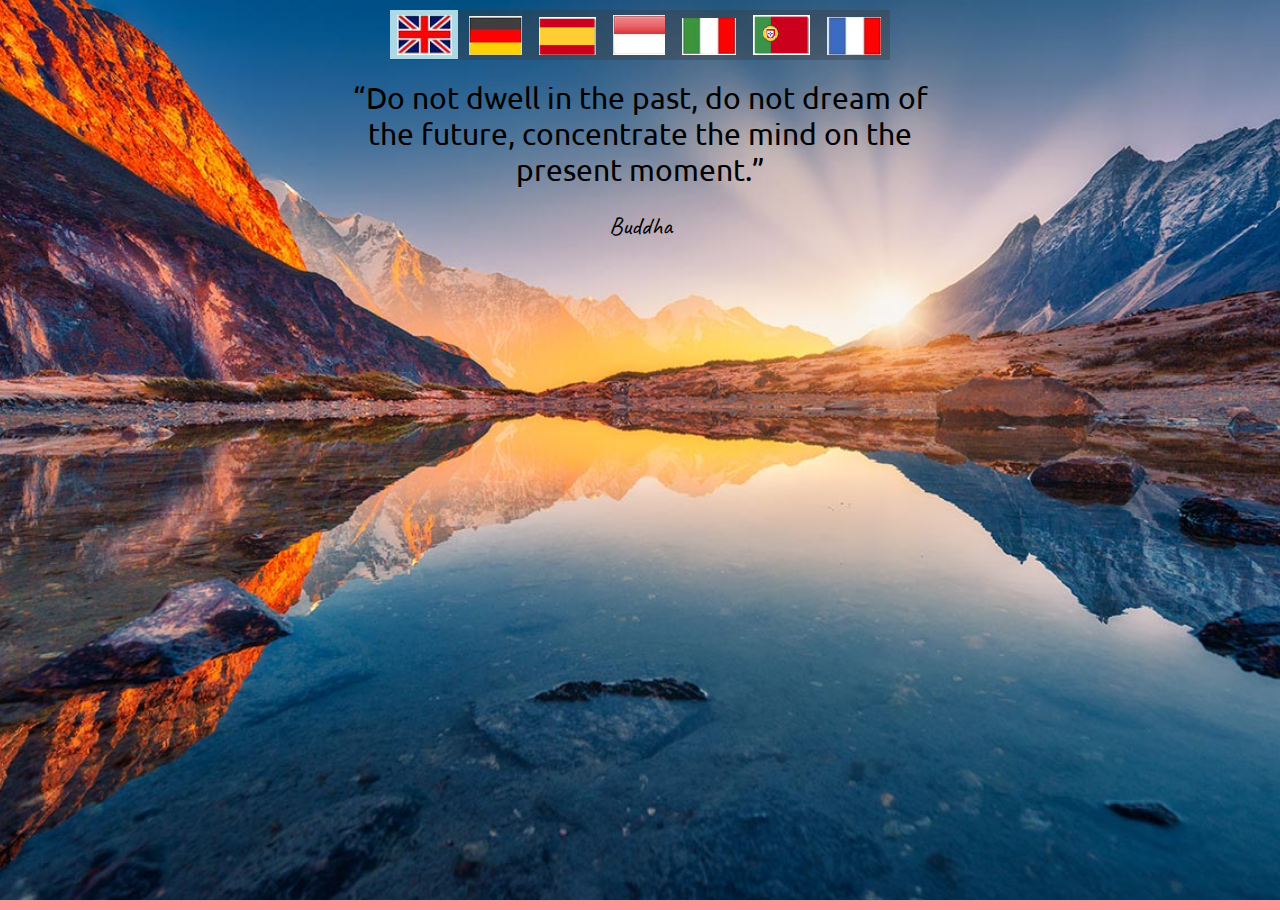
<file: index.html>
<!DOCTYPE html>
<html lang="en">
<head>
  <meta charset="utf-8">
  <title>English-quote</title>
  <meta name="viewport" content="width=device-width, initial-scale=1">
  <link href="main.css" type="text/css" rel="stylesheet">
  <link href="https://fonts.googleapis.com/css?family=Ubuntu&display=swap" rel="stylesheet">
  <link href="https://fonts.googleapis.com/css?family=Caveat&display=swap" rel="stylesheet">
</head>
<body>
  <div class="topnav">
    <a href="index.html" class="active"><img src="assets/english-flag.png" alt="english flag"></a>
    <a href="german.html"><img src="assets/german-flag.png" alt="german flag"></a>
    <a href="spanish.html"><img src="assets/spanish-flag.png" alt="spanish flag"></a>
    <a href="polish.html"><img src="assets/polish-flag.png" alt="polish flag"></a>
    <a href="italian.html"><img src="assets/italian-flag.png" alt="italian flag"></a>
    <a href="portugese.html"><img src="assets/portugese-flag.png" alt="portugese flag"></a>
    <a href="french.html"><img src="assets/french-flag.png" alt="french flag"></a>
  </div>
  <div class="quote">
    <p>
      “Do not dwell in the past, do not dream of the future, concentrate the mind on the present moment.”
    </p>
  </div>
  <div class="author">
    <p>Buddha</p>
  </div>
</body>
</html>
</file>
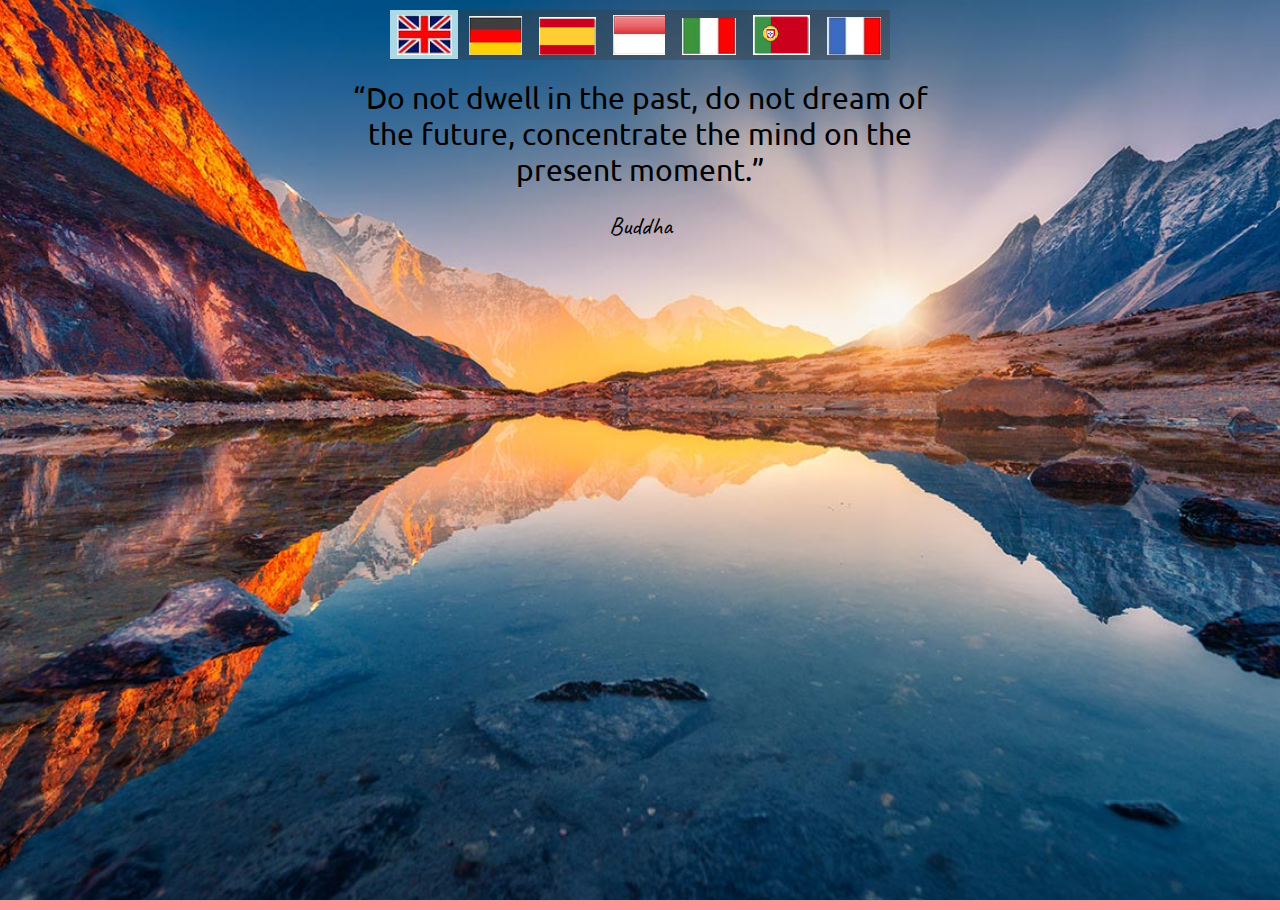
<file: english.html>
<!DOCTYPE html>
<html lang="en">
<head>
  <meta charset="utf-8">
  <title>English-quote</title>
  <meta name="viewport" content="width=device-width, initial-scale=1">
  <link href="main.css" type="text/css" rel="stylesheet">
  <link href="https://fonts.googleapis.com/css?family=Ubuntu&display=swap" rel="stylesheet">
  <link href="https://fonts.googleapis.com/css?family=Caveat&display=swap" rel="stylesheet">
</head>
<body>
  <div class="topnav">
    <a href="english.html" class="active"><img src="assets/english-flag.png" alt="english flag"></a>
    <a href="german.html"><img src="assets/german-flag.png" alt="german flag"></a>
    <a href="spanish.html"><img src="assets/spanish-flag.png" alt="spanish flag"></a>
    <a href="polish.html"><img src="assets/polish-flag.png" alt="polish flag"></a>
    <a href="italian.html"><img src="assets/italian-flag.png" alt="italian flag"></a>
    <a href="portugese.html"><img src="assets/portugese-flag.png" alt="portugese flag"></a>
    <a href="french.html"><img src="assets/french-flag.png" alt="french flag"></a>
  </div>
  <div class="quote">
    <p>
      “Do not dwell in the past, do not dream of the future, concentrate the mind on the present moment.”
    </p>
  </div>
  <div class="author">
    <p>Buddha</p>
  </div>
</body>
</html>
</file>
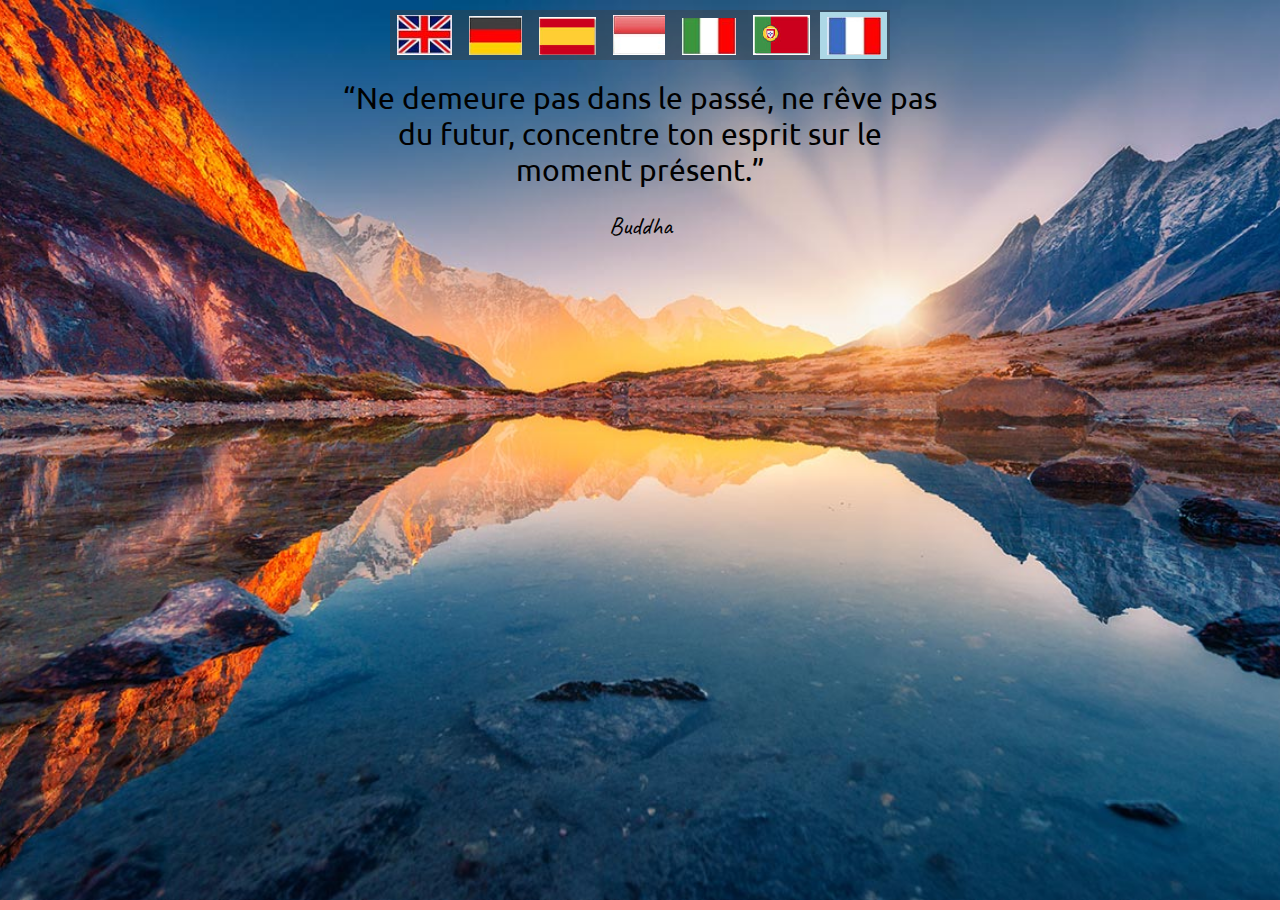
<file: french.html>
<!DOCTYPE html>
<html lang="en">
<head>
  <meta charset="utf-8">
  <title>French-quote</title>
  <meta name="viewport" content="width=device-width, initial-scale=1">
  <link href="main.css" type="text/css" rel="stylesheet">
  <link href="https://fonts.googleapis.com/css?family=Ubuntu&display=swap" rel="stylesheet">
  <link href="https://fonts.googleapis.com/css?family=Caveat&display=swap" rel="stylesheet">
</head>
<body>
  <div class="topnav">
    <a href="index.html"><img src="assets/english-flag.png" alt="english flag"></a>
    <a href="german.html"><img src="assets/german-flag.png" alt="german flag"></a>
    <a href="spanish.html"><img src="assets/spanish-flag.png" alt="spanish flag"></a>
    <a href="polish.html"><img src="assets/polish-flag.png" alt="polish flag"></a>
    <a href="italian.html"><img src="assets/italian-flag.png" alt="italian flag"></a>
    <a href="portugese.html"><img src="assets/portugese-flag.png" alt="portugese flag"></a>
    <a href="french.html" class="active"><img src="assets/french-flag.png" alt="french flag"></a>
  </div>
  <div class="quote">
    <p>
      “Ne demeure pas dans le passé, ne rêve pas du futur, concentre ton esprit sur le moment présent.”
    </p>
  </div>
  <div class="author">
    <p>Buddha</p>
  </div>
</body>
</html>
</file>
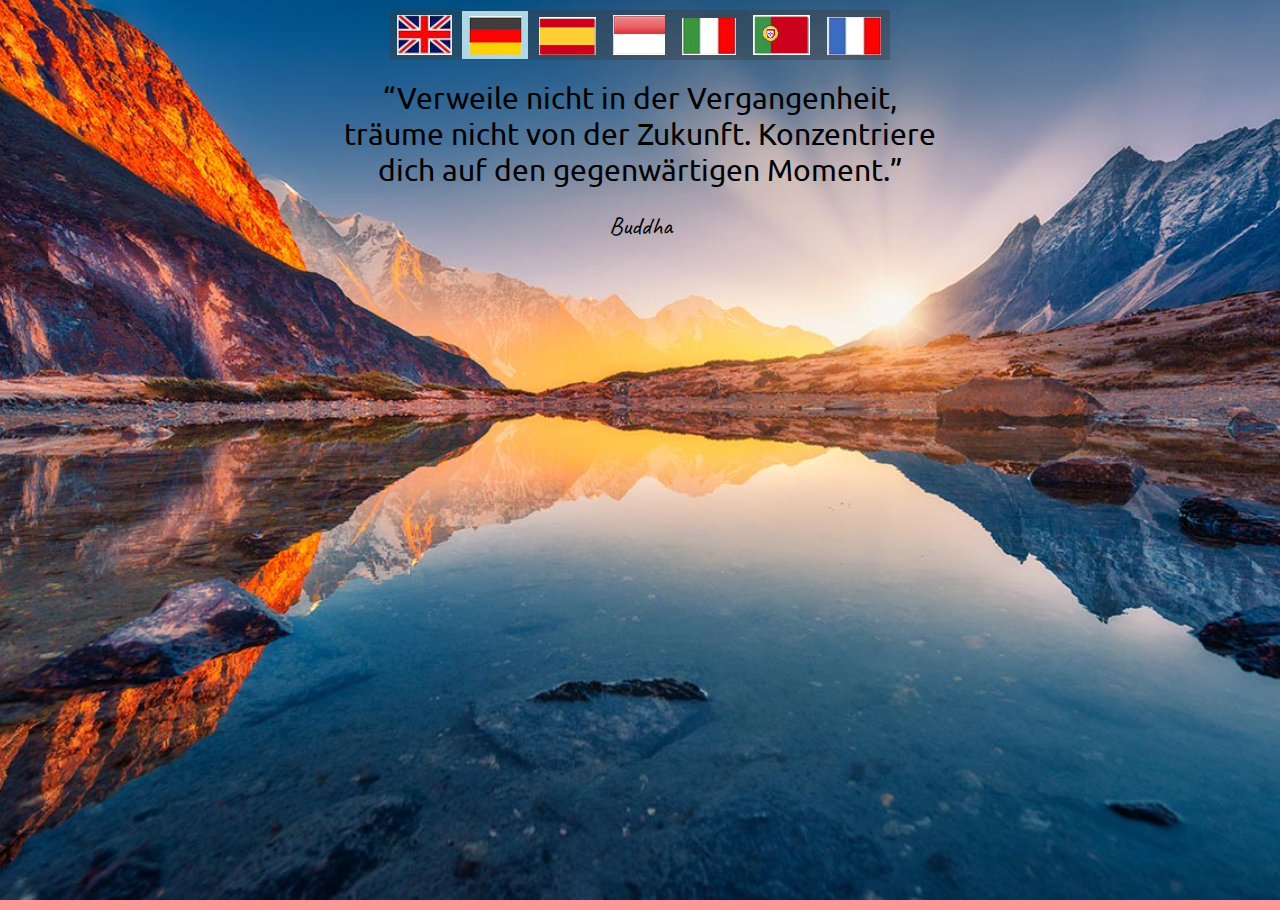
<file: german.html>
<!DOCTYPE html>
<html lang="en">
<head>
  <meta charset="utf-8">
  <title>German-quote</title>
  <meta name="viewport" content="width=device-width, initial-scale=1">
  <link href="main.css" type="text/css" rel="stylesheet">
  <link href="https://fonts.googleapis.com/css?family=Ubuntu&display=swap" rel="stylesheet">
  <link href="https://fonts.googleapis.com/css?family=Caveat&display=swap" rel="stylesheet">
</head>
<body>
  <div class="topnav">
    <a href="index.html"><img src="assets/english-flag.png" alt="english flag"></a>
    <a href="german.html" class="active"><img src="assets/german-flag.png" alt="german flag"></a>
    <a href="spanish.html"><img src="assets/spanish-flag.png" alt="spanish flag"></a>
    <a href="polish.html"><img src="assets/polish-flag.png" alt="polish flag"></a>
    <a href="italian.html"><img src="assets/italian-flag.png" alt="italian flag"></a>
    <a href="portugese.html"><img src="assets/portugese-flag.png" alt="portugese flag"></a>
    <a href="french.html"><img src="assets/french-flag.png" alt="french flag"></a>
  </div>
  <div class="quote">
    <p>
      “Verweile nicht in der Vergangenheit, träume nicht von der Zukunft. Konzentriere dich auf den gegenwärtigen Moment.”
    </p>
  </div>
  <div class="author">
    <p>Buddha</p>
  </div>
</body>
</html>
</file>
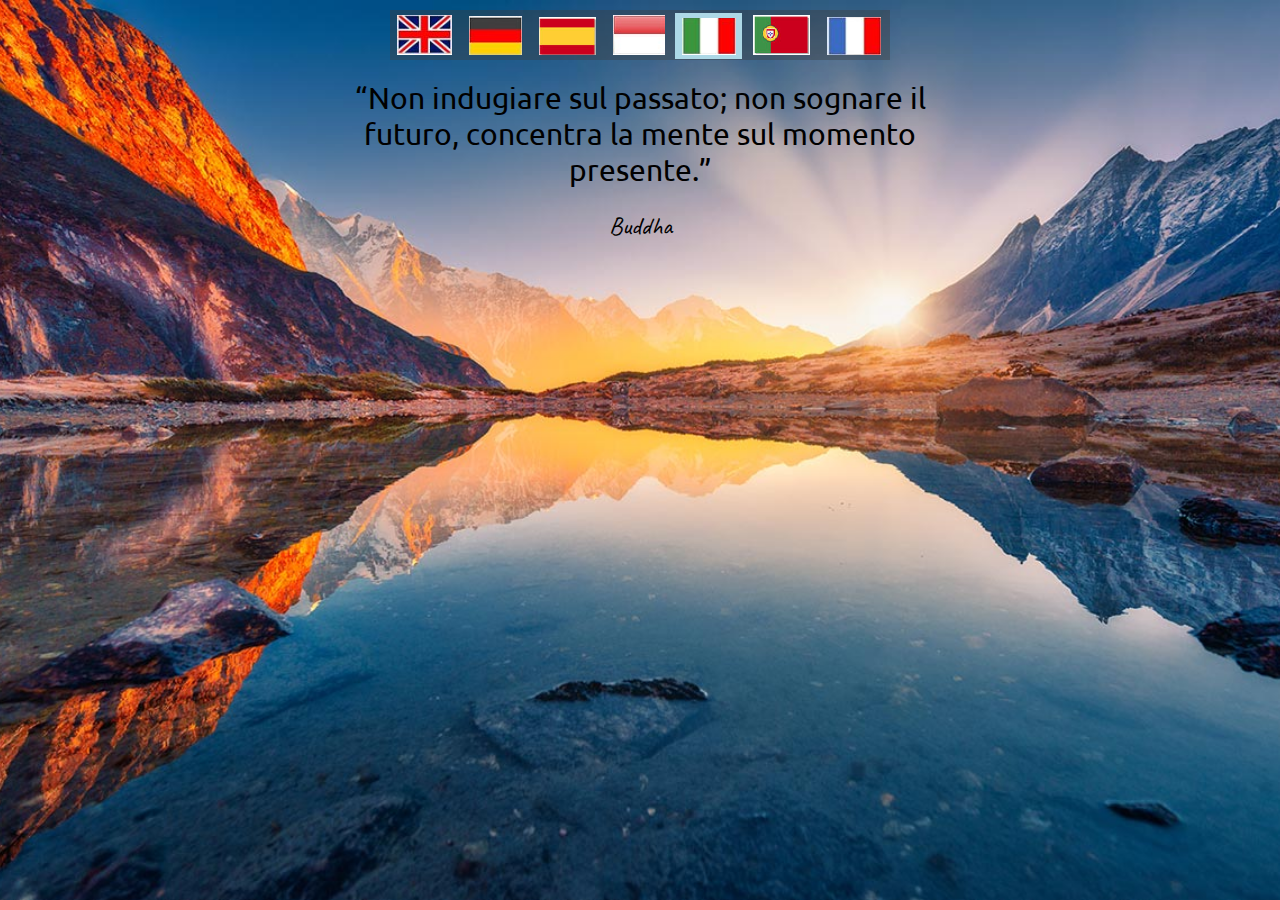
<file: italian.html>
<!DOCTYPE html>
<html lang="en">
<head>
  <meta charset="utf-8">
  <title>Italian-quote</title>
  <meta name="viewport" content="width=device-width, initial-scale=1">
  <link href="main.css" type="text/css" rel="stylesheet">
  <link href="https://fonts.googleapis.com/css?family=Ubuntu&display=swap" rel="stylesheet">
  <link href="https://fonts.googleapis.com/css?family=Caveat&display=swap" rel="stylesheet">
</head>
<body>
  <div class="topnav">
    <a href="index.html"><img src="assets/english-flag.png" alt="english flag"></a>
    <a href="german.html"><img src="assets/german-flag.png" alt="german flag"></a>
    <a href="spanish.html"><img src="assets/spanish-flag.png" alt="spanish flag"></a>
    <a href="polish.html"><img src="assets/polish-flag.png" alt="polish flag"></a>
    <a href="italian.html" class="active"><img src="assets/italian-flag.png" alt="italian flag"></a>
    <a href="portugese.html"><img src="assets/portugese-flag.png" alt="portugese flag"></a>
    <a href="french.html"><img src="assets/french-flag.png" alt="french flag"></a>
  </div>
  <div class="quote">
    <p>
      “Non indugiare sul passato; non sognare il futuro, concentra la mente sul momento presente.”
    </p>
  </div>
  <div class="author">
    <p>Buddha</p>
  </div>
</body>
</html>
</file>
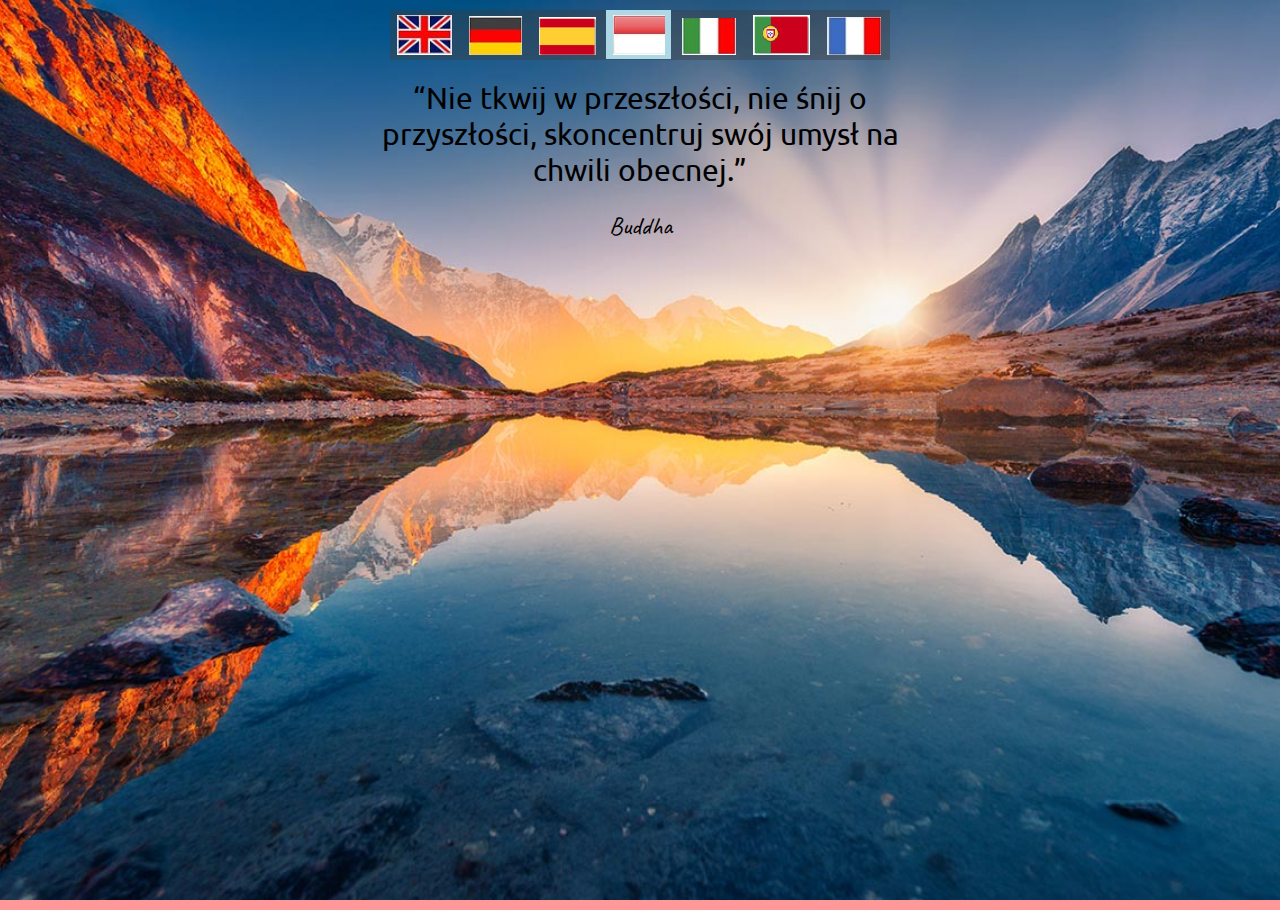
<file: polish.html>
<!DOCTYPE html>
<html lang="en">
<head>
  <meta charset="utf-8">
  <title>Polish-quote</title>
  <meta name="viewport" content="width=device-width, initial-scale=1">
  <link href="main.css" type="text/css" rel="stylesheet">
  <link href="https://fonts.googleapis.com/css?family=Ubuntu&display=swap" rel="stylesheet">
  <link href="https://fonts.googleapis.com/css?family=Caveat&display=swap" rel="stylesheet">
</head>
<body>
  <div class="topnav">
    <a href="index.html"><img src="assets/english-flag.png" alt="english flag"></a>
    <a href="german.html"><img src="assets/german-flag.png" alt="german flag"></a>
    <a href="spanish.html"><img src="assets/spanish-flag.png" alt="spanish flag"></a>
    <a href="polish.html" class="active"><img src="assets/polish-flag.png" alt="polish flag"></a>
    <a href="italian.html"><img src="assets/italian-flag.png" alt="italian flag"></a>
    <a href="portugese.html"><img src="assets/portugese-flag.png" alt="portugese flag"></a>
    <a href="french.html"><img src="assets/french-flag.png" alt="french flag"></a>
  </div>
  <div class="quote">
    <p>
      “Nie tkwij w przeszłości, nie śnij o przyszłości, skoncentruj swój umysł na chwili obecnej.”
    </p>
  </div>
  <div class="author">
    <p>Buddha</p>
  </div>
</body>
</html>
</file>
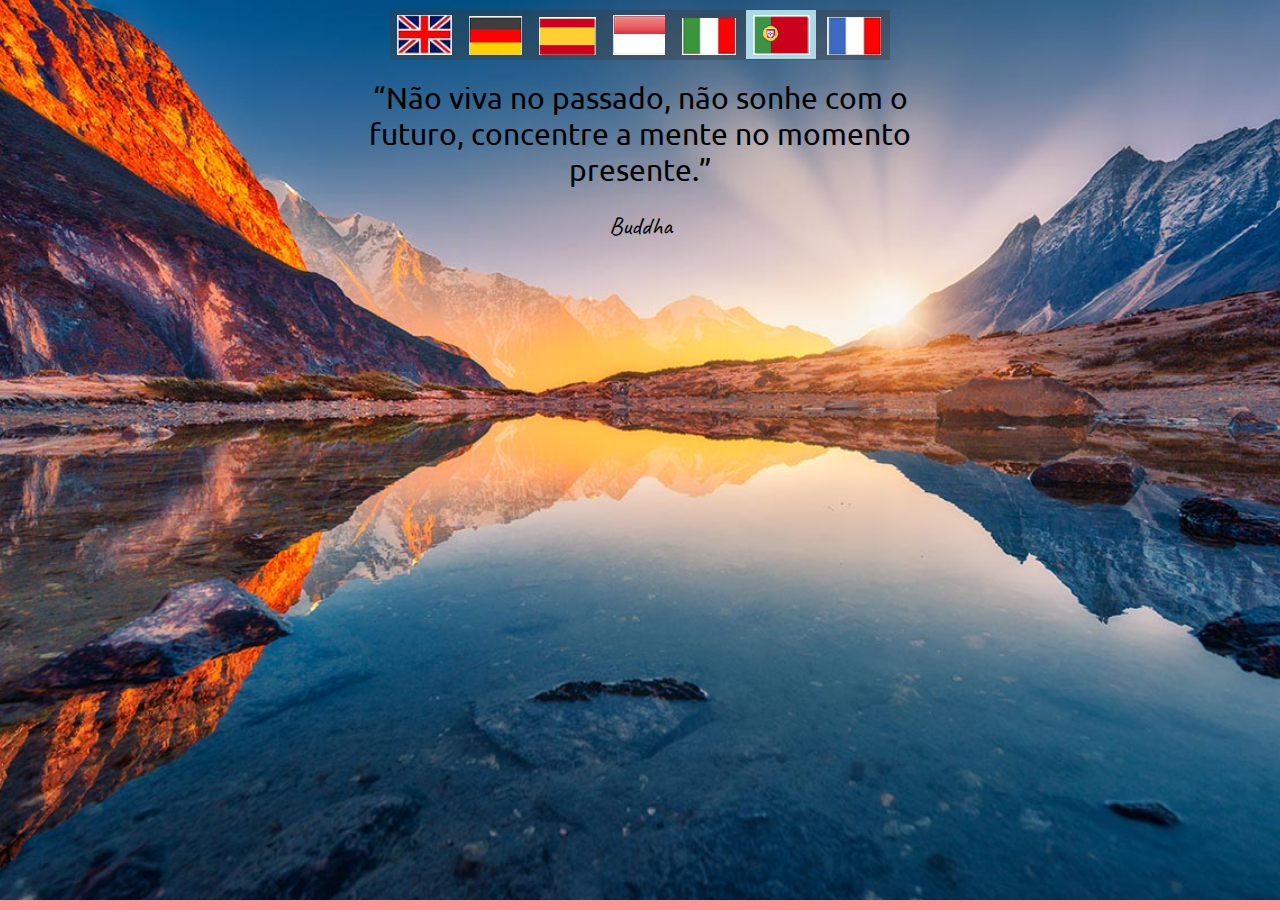
<file: portugese.html>
<!DOCTYPE html>
<html lang="en">
<head>
  <meta charset="utf-8">
  <title>Portugese-quote</title>
  <meta name="viewport" content="width=device-width, initial-scale=1">
  <link href="main.css" type="text/css" rel="stylesheet">
  <link href="https://fonts.googleapis.com/css?family=Ubuntu&display=swap" rel="stylesheet">
  <link href="https://fonts.googleapis.com/css?family=Caveat&display=swap" rel="stylesheet">
</head>
<body>
  <div class="topnav">
    <a href="index.html"><img src="assets/english-flag.png" alt="english flag"></a>
    <a href="german.html"><img src="assets/german-flag.png" alt="german flag"></a>
    <a href="spanish.html"><img src="assets/spanish-flag.png" alt="spanish flag"></a>
    <a href="polish.html"><img src="assets/polish-flag.png" alt="polish flag"></a>
    <a href="italian.html"><img src="assets/italian-flag.png" alt="italian flag"></a>
    <a href="portugese.html" class="active"><img src="assets/portugese-flag.png" alt="portugese flag"></a>
    <a href="french.html"><img src="assets/french-flag.png" alt="french flag"></a>
  </div>
  <div class="quote">
    <p>
      “Não viva no passado, não sonhe com o futuro, concentre a mente no momento presente.”
    </p>
  </div>
  <div class="author">
    <p>Buddha</p>
  </div>
</body>
</html>
</file>
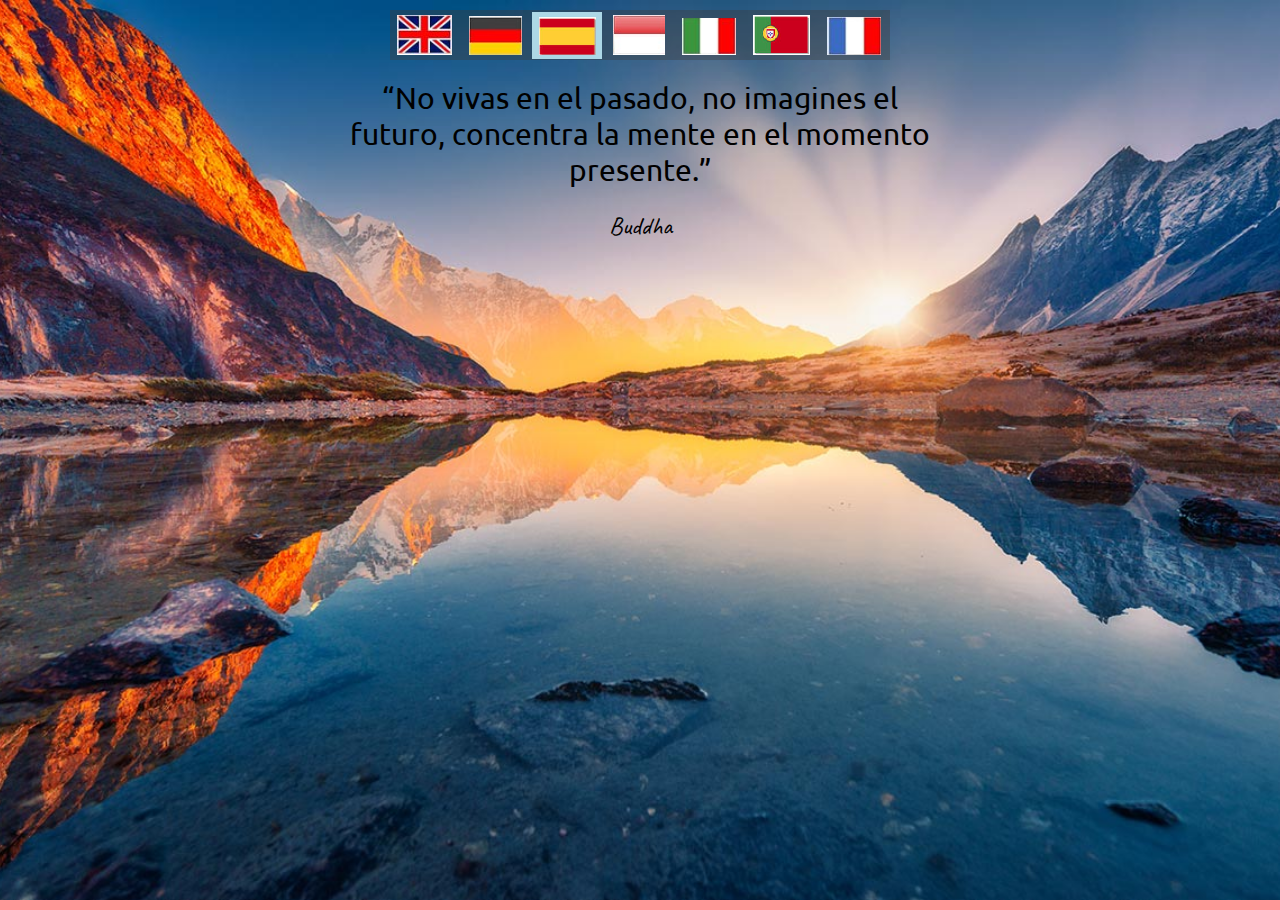
<file: spanish.html>
<!DOCTYPE html>
<html lang="en">
<head>
  <meta charset="utf-8">
  <title>Spanish-quote</title>
  <meta name="viewport" content="width=device-width, initial-scale=1">
  <link href="main.css" type="text/css" rel="stylesheet">
  <link href="https://fonts.googleapis.com/css?family=Ubuntu&display=swap" rel="stylesheet">
  <link href="https://fonts.googleapis.com/css?family=Caveat&display=swap" rel="stylesheet">
</head>
<body>
  <div class="topnav">
    <a href="index.html"><img src="assets/english-flag.png" alt="english flag"></a>
    <a href="german.html"><img src="assets/german-flag.png" alt="german flag"></a>
    <a href="spanish.html" class="active"><img src="assets/spanish-flag.png" alt="spanish flag"></a>
    <a href="polish.html"><img src="assets/polish-flag.png" alt="polish flag"></a>
    <a href="italian.html"><img src="assets/italian-flag.png" alt="italian flag"></a>
    <a href="portugese.html"><img src="assets/portugese-flag.png" alt="portugese flag"></a>
    <a href="french.html"><img src="assets/french-flag.png" alt="french flag"></a>
  </div>
  <div class="quote">
    <p>
      “No vivas en el pasado, no imagines el futuro, concentra la mente en el momento presente.”
    </p>
  </div>
  <div class="author">
    <p>Buddha</p>
  </div>
</body>
</html>
</file>
<file: main.css>
* {
  margin: 0;
  padding: 0;
}

body {
  height: 100vh;
  background-color: rgba(255,0,0,0.4);
  background-image: url(assets/lake.jpg);
  background-repeat: no-repeat;
  background-position: center center;
  background-size: cover;
  background-attachment: fixed;
}

.topnav {
  width: 500px;
  height: 50px;
  background-color: rgba(60,60,60,0.4);
  margin: 10px auto 0 auto;
}

a {
  display: inline-block;
  padding-top: 5px;
  padding-left: 6.5px;
  padding-right: 6.5px;
}

a:hover {
  background-color: rgba(221,221,221,1);
}

.active {
  background-color: lightblue;
}

.quote, .author {
  margin: 0 auto;
}

.quote {
  text-align: center;
  font-size: 30px;
  padding: 20px 10px 30px;
  width: 600px;
  height: 70px;
  font-family: 'Ubuntu';
  /* background-color: rgba(60,179,113,0.4); position tracking */
}

.author {
  text-align: center;
  font-size: 25px;
  padding: 30px 5px 0px;
  width: 70px;
  height: 20px;
  font-family: 'Caveat';
  /* background-color: rgba(60,179,113,0.4); position tracking */
  
}
</file>
